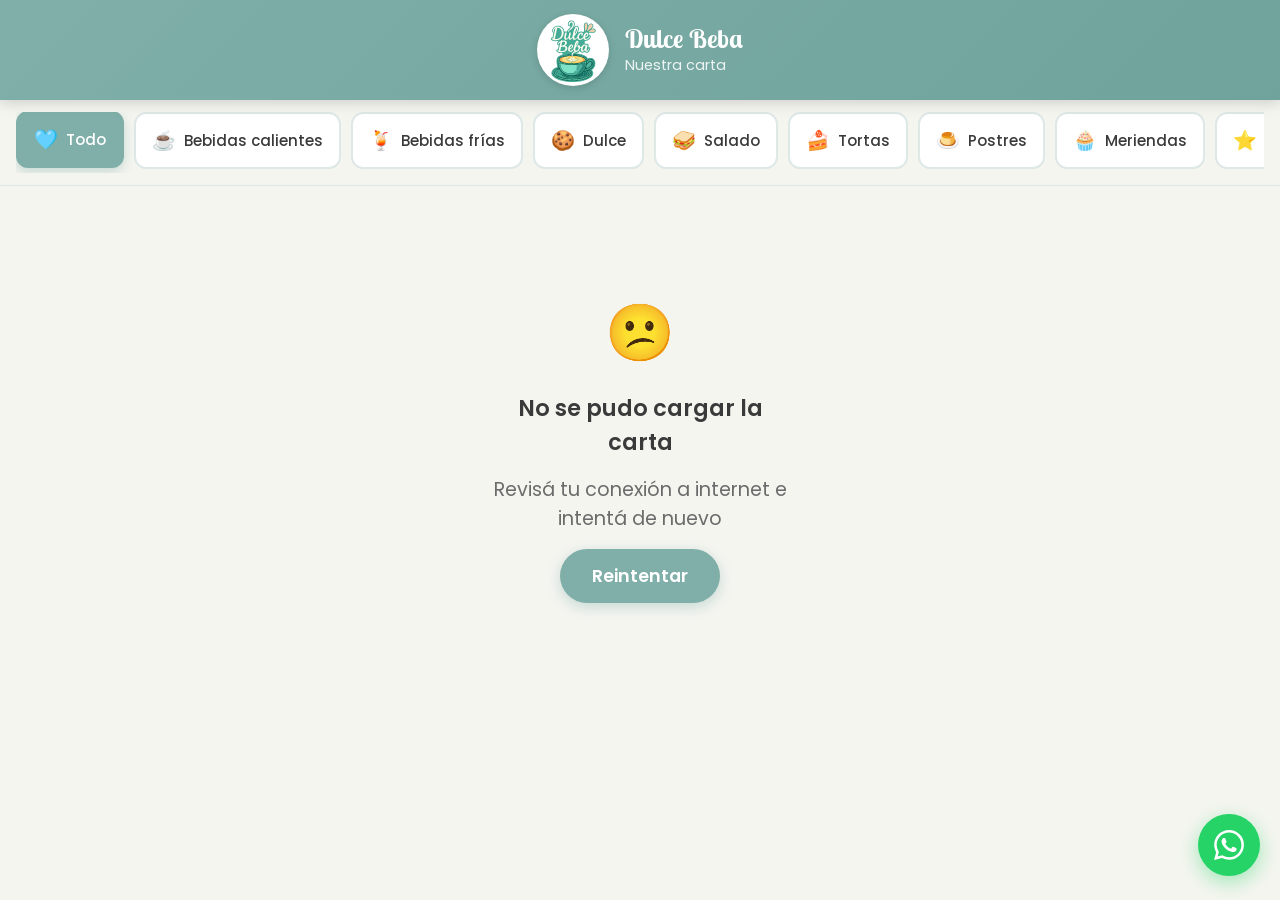
<file: index.html>
<!DOCTYPE html>
<html lang="es">
<head>
  <meta charset="UTF-8" />
  <meta name="viewport" content="width=device-width, initial-scale=1.0" />
  <link rel="icon" type="png" href="logo.svg">
  <title>Dulce Beba - Carta</title>
  <link rel="preconnect" href="https://fonts.googleapis.com">
  <link rel="preconnect" href="https://fonts.gstatic.com" crossorigin>
  <link href="https://fonts.googleapis.com/css2?family=Poppins:wght@400;500;600;700&display=swap" rel="stylesheet">
  <link href="https://fonts.googleapis.com/css2?family=Lobster+Two:ital,wght@0,400;0,700;1,400;1,700&family=Playwrite+GB+J+Guides:ital@0;1&display=swap" rel="stylesheet">
  <link href="styleam.css" rel="stylesheet">
  <script src="config.js"></script>
</head>
<body>

<header class="header" id="header">
  <div class="logo-wrap">
    <img src="logo.svg" alt="Dulce Beba" id="logo-img" style="opacity:0; transition:opacity 0.3s" onload="this.style.opacity=1" onerror="this.style.display='none'; document.getElementById('logo-fallback').style.display='block'">
    <!--
    <img src="logo.svg" alt="Dulce Beba" id="logo-img" onerror="this.style.display='none'; document.getElementById('logo-fallback').style.display='block'">
    -->
    <span class="logo-fallback" id="logo-fallback" style="display:none">☕</span>
  </div>
  <div class="header-text">
    <h1>Dulce Beba</h1>
    <p>Nuestra carta</p>
  </div>
</header>

<div class="filter-bar" id="filterBar">
  <div class="filters" id="filters">
    <button class="filter-btn active" data-cat="all" onclick="setFilter(this)">
      <span class="filter-emoji">🩵</span> Todo
    </button>
    <button class="filter-btn" data-cat="bebidas_calientes" onclick="setFilter(this)">
      <span class="filter-emoji">☕</span> Bebidas calientes
    </button>
    <button class="filter-btn" data-cat="bebidas_frias" onclick="setFilter(this)">
      <span class="filter-emoji">🍹</span> Bebidas frías
    </button>
    <button class="filter-btn" data-cat="dulces" onclick="setFilter(this)">
      <span class="filter-emoji">🍪</span> Dulce
    </button>
    <button class="filter-btn" data-cat="salados" onclick="setFilter(this)">
      <span class="filter-emoji">🥪</span> Salado
    </button>
    <button class="filter-btn" data-cat="tortas" onclick="setFilter(this)">
      <span class="filter-emoji">🍰</span> Tortas
    </button>
    <button class="filter-btn" data-cat="postres" onclick="setFilter(this)">
      <span class="filter-emoji">🍮</span> Postres
    </button>
    <button class="filter-btn" data-cat="meriendas" onclick="setFilter(this)">
      <span class="filter-emoji">🧁</span> Meriendas
    </button>
    <button class="filter-btn" data-cat="eventos" onclick="setFilter(this)">
      <span class="filter-emoji">⭐</span> Eventos
    </button>
  </div>
</div>

<div class="container">
  <div id="cat-heading" class="cat-heading" style="display:none">
    <span class="cat-emoji" id="cat-emoji"></span>
    <h2 id="cat-title"></h2>
  </div>
  <div id="menu"></div>
</div>

<div class="floating-buttons">
  <button class="fab fab-top" id="scrollTopBtn" aria-label="Volver arriba" onclick="window.scrollTo({top:0,behavior:'smooth'})">
    <svg width="22" height="22" viewBox="0 0 24 24" fill="none">
      <path d="M6 14L12 8L18 14" stroke="white" stroke-width="2.5" stroke-linecap="round" stroke-linejoin="round"/>
    </svg>
  </button>
  <a class="fab fab-wa" href="https://wa.me/598095662193" target="_blank" rel="noopener" aria-label="Contactar por WhatsApp">
    <svg xmlns="http://www.w3.org/2000/svg" width="30" height="30" viewBox="0 0 24 24" fill="white">
      <path d="M17.472 14.382c-.297-.149-1.758-.867-2.03-.967-.273-.099-.471-.148-.67.15-.197.297-.767.966-.94 1.164-.173.199-.347.223-.644.075-.297-.15-1.255-.463-2.39-1.475-.883-.788-1.48-1.761-1.653-2.059-.173-.297-.018-.458.13-.606.134-.133.298-.347.446-.52.149-.174.198-.298.298-.497.099-.198.05-.371-.025-.52-.075-.149-.669-1.612-.916-2.207-.242-.579-.487-.5-.669-.51-.173-.008-.371-.01-.57-.01-.198 0-.52.074-.792.372-.272.297-1.04 1.016-1.04 2.479 0 1.462 1.065 2.875 1.213 3.074.149.198 2.096 3.2 5.077 4.487.709.306 1.262.489 1.694.625.712.227 1.36.195 1.871.118.571-.085 1.758-.719 2.006-1.413.248-.694.248-1.289.173-1.413-.074-.124-.272-.198-.57-.347m-5.421 7.403h-.004a9.87 9.87 0 01-5.031-1.378l-.361-.214-3.741.982.998-3.648-.235-.374a9.86 9.86 0 01-1.51-5.26c.001-5.45 4.436-9.884 9.888-9.884 2.64 0 5.122 1.03 6.988 2.898a9.825 9.825 0 012.893 6.994c-.003 5.45-4.437 9.884-9.885 9.884m8.413-18.297A11.815 11.815 0 0012.05 0C5.495 0 .16 5.335.157 11.892c0 2.096.547 4.142 1.588 5.945L.057 24l6.305-1.654a11.882 11.882 0 005.683 1.448h.005c6.554 0 11.89-5.335 11.893-11.893a11.821 11.821 0 00-3.48-8.413z"/>
    </svg>
  </a>
</div>

<script>
  const SHEET_URL = API_PROD; 
    //"https://docs.google.com/spreadsheets/d/e/2PACX-1vRuSw5jl4qGH2GTE_zvE_nDHqKULbK5XH0Wl0Dpl4OoJQNSDYs7DHX5AdNTmhl8ukGuThXrzKddE58m/pub?output=csv";
    //"https://docs.google.com/spreadsheets/d/e/1u92Ch5ZnbxGypIERHey81kau8gi0tzSjFyWegdhSHv4/pub?output=csv";
    //"https://docs.google.com/spreadsheets/d/e/2PACX-1vQfvjGjPA_YlkgQs2uyZqp3jHWE0FpPVlSm4iIELBFbP0ycryTnNBLF5yluwnNBhzJEJMTeAEYraAQ0/pub?output=csv";

  const CAT_INFO = {
    all:               { emoji: "🩵", label: "Todo" },
    bebidas_calientes: { emoji: "☕",  label: "Bebidas calientes" },
    bebidas_frias:     { emoji: "🍹", label: "Bebidas frías" },
    dulces:            { emoji: "🍪", label: "Dulce" },
    salados:           { emoji: "🥪", label: "Salado" },
    tortas:            { emoji: "🍰", label: "Tortas" },
    postres:           { emoji: "🍮", label: "Postres" },
    meriendas:         { emoji: "🧁", label: "Meriendas" },
    eventos:           { emoji: "⭐", label: "Eventos" },
  };

  let allItems = [];
  let activeFilter = "all";

  // ── Load data ──
  async function loadData() {
    showLoading();
    try {
      const res = await fetch(SHEET_URL);
      const text = await res.text();
      allItems = text.split(/\r?\n/).map(row => {
        const [id, name, description, price, img, cat, cant_ventas, mostrar] = row.split(",");
        return { id, name, description, price, img, cat, cant_ventas: Number(cant_ventas) || 0, mostrar};
      }).filter(i => i.id && i.id.trim() !== "" && i.mostrar == 1);
     
      allItems = allItems.sort((a, b) => {
      
        // 1. Categoría
        const catCompare = a.cat.localeCompare(b.cat, 'es');
        if (catCompare !== 0) return catCompare;
      
        // 2. Nombre (dentro de la categoría)
        return a.name.localeCompare(b.name, 'es');
      
      });
      calculateTopProducts();
      render();
    } catch (e) {
      showError();
    }
  }

  // ── Render ──
  function render() {
    const menu = document.getElementById("menu");
    const heading = document.getElementById("cat-heading");
    const catEmoji = document.getElementById("cat-emoji");
    const catTitle = document.getElementById("cat-title");

    const filtered = activeFilter === "all"
      ? allItems
      : allItems.filter(i => i.cat === activeFilter);

    // Category heading
    if (activeFilter !== "all") {
      catEmoji.textContent = CAT_INFO[activeFilter]?.emoji || "";
      catTitle.textContent = CAT_INFO[activeFilter]?.label || "";
      heading.style.display = "flex";
    } else {
      heading.style.display = "none";
    }

    // Empty state
    if (filtered.length === 0) {
      menu.innerHTML = `
        <div class="state-box">
          <span class="state-icon">🔍</span>
          <p class="state-title">Sin productos en esta categoría</p>
        </div>`;
      return;
    }

    // Grid
    const catEmojiFn = (cat) => CAT_INFO[cat]?.emoji || "🍽️";

    menu.innerHTML = `
      <div class="grid">
        ${filtered.map(item => `
          <div class="card">
            ${topProducts.includes(item.id) ? `
              <div class="badge-hot-text"  onclick="toggleTooltip(this)">
                  🔥 Más vendido
              </div>
            ` : ""}
            ${item.img
              ? `<img class="card-img" src="${item.img}" alt="${item.name || ''}"
                    onerror="this.style.display='none'; this.nextElementSibling.style.display='flex'">`
              : ""}
            <div class="card-img-placeholder" style="display:${item.img ? 'none' : 'flex'}">
              ${catEmojiFn(item.cat)}
            </div>
            <div class="card-body">
              <div class="card-name">${item.name || ""}</div>
              ${item.description ? `<div class="card-desc">${item.description}</div>` : ""}
              <div class="card-price">$${item.price || ""}</div>
            </div>
          </div>
        `).join("")}
      </div>
      <p class="item-count">${filtered.length} ${filtered.length === 1 ? "producto" : "productos"}</p>`;
  }

  function showLoading() {
    document.getElementById("cat-heading").style.display = "none";
    document.getElementById("menu").innerHTML = `
      <div class="state-box">
        <div class="spinner"></div>
        <p>Cargando carta...</p>
      </div>`;
  }

  function showError() {
    document.getElementById("menu").innerHTML = `
      <div class="state-box">
        <span class="state-icon">😕</span>
        <p class="state-title">No se pudo cargar la carta</p>
        <p>Revisá tu conexión a internet e intentá de nuevo</p>
        <button class="retry-btn" onclick="loadData()">Reintentar</button>
      </div>`;
  }

  // ── Filter ──
  function setFilter(btn) {
    document.querySelectorAll(".filter-btn").forEach(b => b.classList.remove("active"));
    btn.classList.add("active");
    activeFilter = btn.dataset.cat;
    calculateTopProducts();
    render();
    window.scrollTo({ top: 0, behavior: "smooth" });
  }

  // ── Header shrink on scroll ──
  const header = document.getElementById("header");
  const scrollTopBtn = document.getElementById("scrollTopBtn");

  window.addEventListener("scroll", () => {
    if (window.scrollY > 60) {
      header.classList.add("small");
    } else {
      header.classList.remove("small");
    }
    if (window.scrollY > 250) {
      scrollTopBtn.classList.add("show");
    } else {
      scrollTopBtn.classList.remove("show");
    }
  }, { passive: true });
  let topProducts = [];
  
  function calculateTopProducts() {
    topProducts = [...allItems]
      .sort((a, b) => b.cant_ventas - a.cant_ventas)
      .slice(0, 5)
      .map(p => p.id);
  }
  function toggleTooltip(el) {
    const tooltip = el.querySelector(".tooltip");
  
    if (tooltip.style.display === "block") {
      tooltip.style.display = "none";
    } else {
      document.querySelectorAll(".tooltip").forEach(t => t.style.display = "none");
      tooltip.style.display = "block";
  
      setTimeout(() => {
        tooltip.style.display = "none";
      }, 2000);
    }
  }
  loadData();
  
</script>

</body>
</html>
</file>
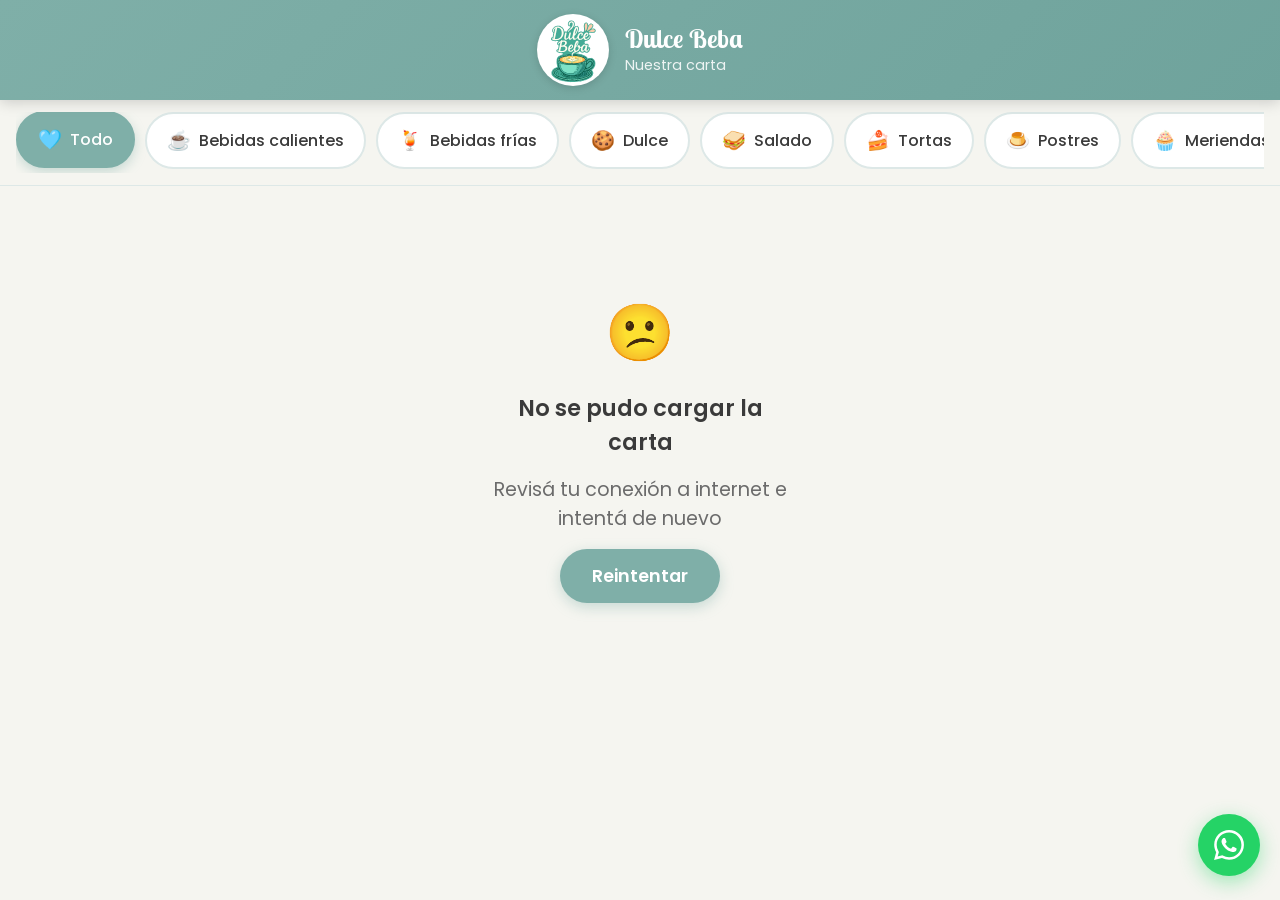
<file: test.html>
<!DOCTYPE html>
<html lang="es">
<head>
  <meta charset="UTF-8" />
  <meta name="viewport" content="width=device-width, initial-scale=1.0" />
  <link rel="icon" type="png" href="logo.svg">
  <title>Dulce Beba - Carta</title>
  <link rel="preconnect" href="https://fonts.googleapis.com">
  <link rel="preconnect" href="https://fonts.gstatic.com" crossorigin>
  <link href="https://fonts.googleapis.com/css2?family=Poppins:wght@400;500;600;700&display=swap" rel="stylesheet">
  <link href="https://fonts.googleapis.com/css2?family=Lobster+Two:ital,wght@0,400;0,700;1,400;1,700&family=Playwrite+GB+J+Guides:ital@0;1&display=swap" rel="stylesheet">
  <link href="style.css" rel="stylesheet">
  <script src="config.js"></script>
</head>
<body>

<header class="header" id="header">
  <div class="logo-wrap">
    <img src="logo.svg" alt="Dulce Beba" id="logo-img" style="opacity:0; transition:opacity 0.3s" onload="this.style.opacity=1" onerror="this.style.display='none'; document.getElementById('logo-fallback').style.display='block'">
    <!--
    <img src="logo.svg" alt="Dulce Beba" id="logo-img" onerror="this.style.display='none'; document.getElementById('logo-fallback').style.display='block'">
    -->
    <span class="logo-fallback" id="logo-fallback" style="display:none">☕</span>
  </div>
  <div class="header-text">
    <h1>Dulce Beba</h1>
    <p>Nuestra carta</p>
  </div>
</header>

<div class="filter-bar" id="filterBar">
  <div class="filters" id="filters">
    <button class="filter-btn active" data-cat="all" onclick="setFilter(this)">
      <span class="filter-emoji">🩵</span> Todo
    </button>
    <button class="filter-btn" data-cat="bebidas_calientes" onclick="setFilter(this)">
      <span class="filter-emoji">☕</span> Bebidas calientes
    </button>
    <button class="filter-btn" data-cat="bebidas_frias" onclick="setFilter(this)">
      <span class="filter-emoji">🍹</span> Bebidas frías
    </button>
    <button class="filter-btn" data-cat="dulces" onclick="setFilter(this)">
      <span class="filter-emoji">🍪</span> Dulce
    </button>
    <button class="filter-btn" data-cat="salados" onclick="setFilter(this)">
      <span class="filter-emoji">🥪</span> Salado
    </button>
    <button class="filter-btn" data-cat="tortas" onclick="setFilter(this)">
      <span class="filter-emoji">🍰</span> Tortas
    </button>
    <button class="filter-btn" data-cat="postres" onclick="setFilter(this)">
      <span class="filter-emoji">🍮</span> Postres
    </button>
    <button class="filter-btn" data-cat="meriendas" onclick="setFilter(this)">
      <span class="filter-emoji">🧁</span> Meriendas
    </button>
    <button class="filter-btn" data-cat="eventos" onclick="setFilter(this)">
      <span class="filter-emoji">⭐</span> Eventos
    </button>
  </div>
</div>

<div class="container">
  <div id="cat-heading" class="cat-heading" style="display:none">
    <span class="cat-emoji" id="cat-emoji"></span>
    <h2 id="cat-title"></h2>
  </div>
  <div id="menu"></div>
</div>

<div class="floating-buttons">
  <button class="fab fab-top" id="scrollTopBtn" aria-label="Volver arriba" onclick="window.scrollTo({top:0,behavior:'smooth'})">
    <svg width="22" height="22" viewBox="0 0 24 24" fill="none">
      <path d="M6 14L12 8L18 14" stroke="white" stroke-width="2.5" stroke-linecap="round" stroke-linejoin="round"/>
    </svg>
  </button>
  <a class="fab fab-wa" href="https://wa.me/598095662193" target="_blank" rel="noopener" aria-label="Contactar por WhatsApp">
    <svg xmlns="http://www.w3.org/2000/svg" width="30" height="30" viewBox="0 0 24 24" fill="white">
      <path d="M17.472 14.382c-.297-.149-1.758-.867-2.03-.967-.273-.099-.471-.148-.67.15-.197.297-.767.966-.94 1.164-.173.199-.347.223-.644.075-.297-.15-1.255-.463-2.39-1.475-.883-.788-1.48-1.761-1.653-2.059-.173-.297-.018-.458.13-.606.134-.133.298-.347.446-.52.149-.174.198-.298.298-.497.099-.198.05-.371-.025-.52-.075-.149-.669-1.612-.916-2.207-.242-.579-.487-.5-.669-.51-.173-.008-.371-.01-.57-.01-.198 0-.52.074-.792.372-.272.297-1.04 1.016-1.04 2.479 0 1.462 1.065 2.875 1.213 3.074.149.198 2.096 3.2 5.077 4.487.709.306 1.262.489 1.694.625.712.227 1.36.195 1.871.118.571-.085 1.758-.719 2.006-1.413.248-.694.248-1.289.173-1.413-.074-.124-.272-.198-.57-.347m-5.421 7.403h-.004a9.87 9.87 0 01-5.031-1.378l-.361-.214-3.741.982.998-3.648-.235-.374a9.86 9.86 0 01-1.51-5.26c.001-5.45 4.436-9.884 9.888-9.884 2.64 0 5.122 1.03 6.988 2.898a9.825 9.825 0 012.893 6.994c-.003 5.45-4.437 9.884-9.885 9.884m8.413-18.297A11.815 11.815 0 0012.05 0C5.495 0 .16 5.335.157 11.892c0 2.096.547 4.142 1.588 5.945L.057 24l6.305-1.654a11.882 11.882 0 005.683 1.448h.005c6.554 0 11.89-5.335 11.893-11.893a11.821 11.821 0 00-3.48-8.413z"/>
    </svg>
  </a>
</div>

<script>
  const SHEET_URL = API_DESA; 
    //"https://docs.google.com/spreadsheets/d/e/2PACX-1vRuSw5jl4qGH2GTE_zvE_nDHqKULbK5XH0Wl0Dpl4OoJQNSDYs7DHX5AdNTmhl8ukGuThXrzKddE58m/pub?output=csv";
    //"https://docs.google.com/spreadsheets/d/e/1u92Ch5ZnbxGypIERHey81kau8gi0tzSjFyWegdhSHv4/pub?output=csv";
    //"https://docs.google.com/spreadsheets/d/e/2PACX-1vQfvjGjPA_YlkgQs2uyZqp3jHWE0FpPVlSm4iIELBFbP0ycryTnNBLF5yluwnNBhzJEJMTeAEYraAQ0/pub?output=csv";

  const CAT_INFO = {
    all:               { emoji: "🩵", label: "Todo" },
    bebidas_calientes: { emoji: "☕",  label: "Bebidas calientes" },
    bebidas_frias:     { emoji: "🍹", label: "Bebidas frías" },
    dulces:            { emoji: "🍪", label: "Dulce" },
    salados:           { emoji: "🥪", label: "Salado" },
    tortas:            { emoji: "🍰", label: "Tortas" },
    postres:           { emoji: "🍮", label: "Postres" },
    meriendas:         { emoji: "🧁", label: "Meriendas" },
    eventos:           { emoji: "⭐", label: "Eventos" },
  };

  let allItems = [];
  let activeFilter = "all";

  // ── Load data ──
  async function loadData() {
    showLoading();
    try {
      const res = await fetch(SHEET_URL);
      const text = await res.text();
      allItems = text.split(/\r?\n/).map(row => {
        const [id, name, description, price, img, cat, cant_ventas, mostrar] = row.split(",");
        return { id, name, description, price, img, cat, cant_ventas: Number(cant_ventas) || 0, mostrar};
      }).filter(i => i.id && i.id.trim() !== "" && i.mostrar == 1);
     
      allItems = allItems.sort((a, b) => {
      
        // 1. Categoría
        const catCompare = a.cat.localeCompare(b.cat, 'es');
        if (catCompare !== 0) return catCompare;
      
        // 2. Nombre (dentro de la categoría)
        return a.name.localeCompare(b.name, 'es');
      
      });
      calculateTopProducts();
      render();
    } catch (e) {
      showError();
    }
  }

  // ── Render ──
  function render() {
    const menu = document.getElementById("menu");
    const heading = document.getElementById("cat-heading");
    const catEmoji = document.getElementById("cat-emoji");
    const catTitle = document.getElementById("cat-title");

    const filtered = activeFilter === "all"
      ? allItems
      : allItems.filter(i => i.cat === activeFilter);

    // Category heading
    if (activeFilter !== "all") {
      catEmoji.textContent = CAT_INFO[activeFilter]?.emoji || "";
      catTitle.textContent = CAT_INFO[activeFilter]?.label || "";
      heading.style.display = "flex";
    } else {
      heading.style.display = "none";
    }

    // Empty state
    if (filtered.length === 0) {
      menu.innerHTML = `
        <div class="state-box">
          <span class="state-icon">🔍</span>
          <p class="state-title">Sin productos en esta categoría</p>
        </div>`;
      return;
    }

    // Grid
    const catEmojiFn = (cat) => CAT_INFO[cat]?.emoji || "🍽️";

    menu.innerHTML = `
      <div class="grid">
        ${filtered.map(item => `
          <div class="card">
            ${topProducts.includes(item.id) ? `
              <div class="badge-hot-text"  onclick="toggleTooltip(this)">
                  🔥 Más vendido
              </div>
            ` : ""}
            ${item.img
              ? `<img class="card-img" src="${item.img}" alt="${item.name || ''}"
                    onerror="this.style.display='none'; this.nextElementSibling.style.display='flex'">`
              : ""}
            <div class="card-img-placeholder" style="display:${item.img ? 'none' : 'flex'}">
              ${catEmojiFn(item.cat)}
            </div>
            <div class="card-body">
              <div class="card-name">${item.name || ""}</div>
              ${item.description ? `<div class="card-desc">${item.description}</div>` : ""}
              <div class="card-price">$${item.price || ""}</div>
            </div>
          </div>
        `).join("")}
      </div>
      <p class="item-count">${filtered.length} ${filtered.length === 1 ? "producto" : "productos"}</p>`;
  }

  function showLoading() {
    document.getElementById("cat-heading").style.display = "none";
    document.getElementById("menu").innerHTML = `
      <div class="state-box">
        <div class="spinner"></div>
        <p>Cargando carta...</p>
      </div>`;
  }

  function showError() {
    document.getElementById("menu").innerHTML = `
      <div class="state-box">
        <span class="state-icon">😕</span>
        <p class="state-title">No se pudo cargar la carta</p>
        <p>Revisá tu conexión a internet e intentá de nuevo</p>
        <button class="retry-btn" onclick="loadData()">Reintentar</button>
      </div>`;
  }

  // ── Filter ──
  function setFilter(btn) {
    document.querySelectorAll(".filter-btn").forEach(b => b.classList.remove("active"));
    btn.classList.add("active");
    activeFilter = btn.dataset.cat;
    calculateTopProducts();
    render();
    window.scrollTo({ top: 0, behavior: "smooth" });
  }

  // ── Header shrink on scroll ──
  const header = document.getElementById("header");
  const scrollTopBtn = document.getElementById("scrollTopBtn");

  window.addEventListener("scroll", () => {
    if (window.scrollY > 60) {
      header.classList.add("small");
    } else {
      header.classList.remove("small");
    }
    if (window.scrollY > 250) {
      scrollTopBtn.classList.add("show");
    } else {
      scrollTopBtn.classList.remove("show");
    }
  }, { passive: true });
  let topProducts = [];
  
  function calculateTopProducts() {
    topProducts = [...allItems]
      .sort((a, b) => b.cant_ventas - a.cant_ventas)
      .slice(0, 5)
      .map(p => p.id);
  }
  function toggleTooltip(el) {
    const tooltip = el.querySelector(".tooltip");
  
    if (tooltip.style.display === "block") {
      tooltip.style.display = "none";
    } else {
      document.querySelectorAll(".tooltip").forEach(t => t.style.display = "none");
      tooltip.style.display = "block";
  
      setTimeout(() => {
        tooltip.style.display = "none";
      }, 2000);
    }
  }
  loadData();
  
</script>

</body>
</html>
</file>
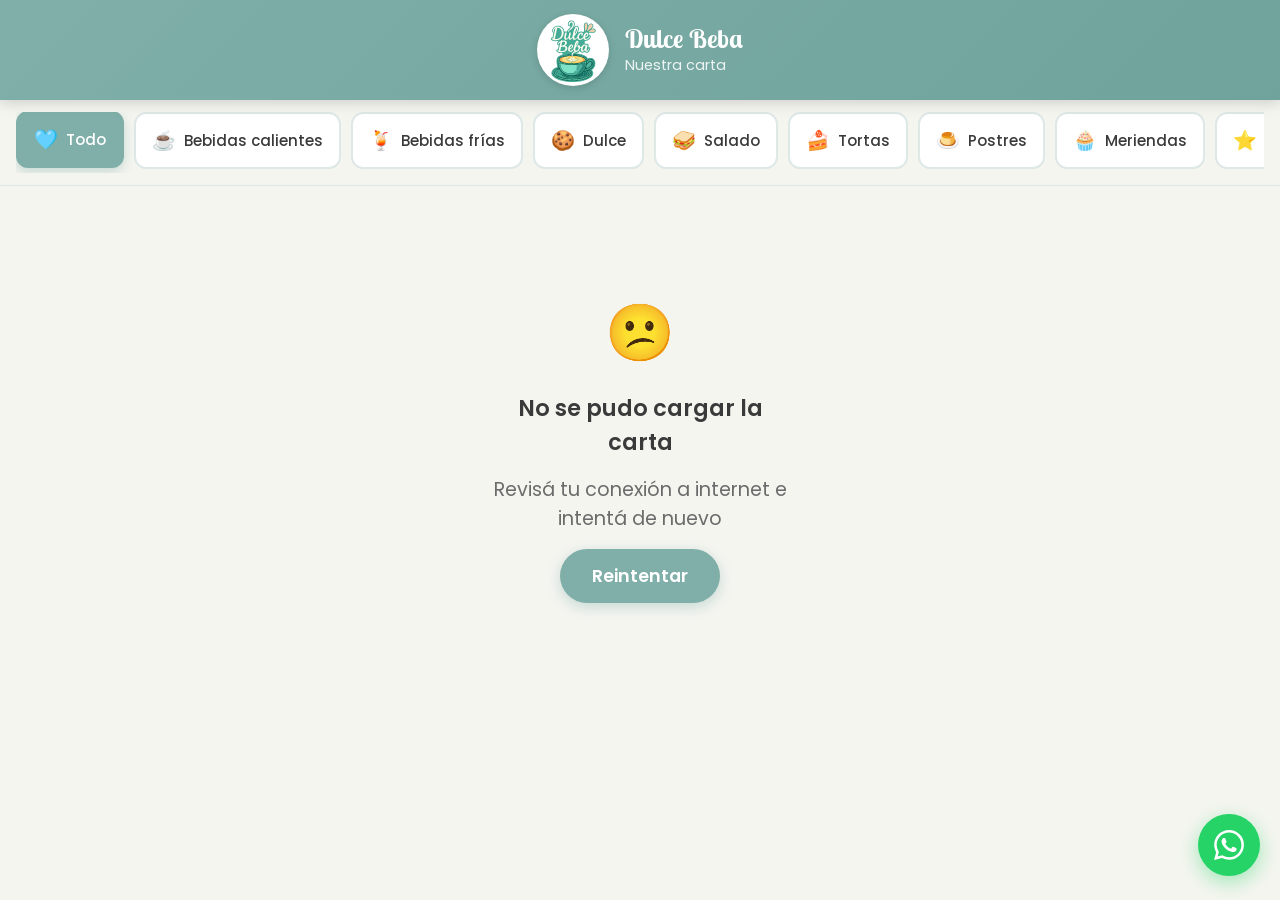
<file: testam.html>
<!DOCTYPE html>
<html lang="es">
<head>
  <meta charset="UTF-8" />
  <meta name="viewport" content="width=device-width, initial-scale=1.0" />
  <link rel="icon" type="png" href="logo.svg">
  <title>Dulce Beba - Carta</title>
  <link rel="preconnect" href="https://fonts.googleapis.com">
  <link rel="preconnect" href="https://fonts.gstatic.com" crossorigin>
  <link href="https://fonts.googleapis.com/css2?family=Poppins:wght@400;500;600;700&display=swap" rel="stylesheet">
  <link href="https://fonts.googleapis.com/css2?family=Lobster+Two:ital,wght@0,400;0,700;1,400;1,700&family=Playwrite+GB+J+Guides:ital@0;1&display=swap" rel="stylesheet">
  <link href="styleam.css" rel="stylesheet">
  <script src="config.js"></script>
</head>
<body>

<header class="header" id="header">
  <div class="logo-wrap">
    <img src="logo.svg" alt="Dulce Beba" id="logo-img" style="opacity:0; transition:opacity 0.3s" onload="this.style.opacity=1" onerror="this.style.display='none'; document.getElementById('logo-fallback').style.display='block'">
    <!--
    <img src="logo.svg" alt="Dulce Beba" id="logo-img" onerror="this.style.display='none'; document.getElementById('logo-fallback').style.display='block'">
    -->
    <span class="logo-fallback" id="logo-fallback" style="display:none">☕</span>
  </div>
  <div class="header-text">
    <h1>Dulce Beba</h1>
    <p>Nuestra carta</p>
  </div>
</header>

<div class="filter-bar" id="filterBar">
  <div class="filters" id="filters">
    <button class="filter-btn active" data-cat="all" onclick="setFilter(this)">
      <span class="filter-emoji">🩵</span> Todo
    </button>
    <button class="filter-btn" data-cat="bebidas_calientes" onclick="setFilter(this)">
      <span class="filter-emoji">☕</span> Bebidas calientes
    </button>
    <button class="filter-btn" data-cat="bebidas_frias" onclick="setFilter(this)">
      <span class="filter-emoji">🍹</span> Bebidas frías
    </button>
    <button class="filter-btn" data-cat="dulces" onclick="setFilter(this)">
      <span class="filter-emoji">🍪</span> Dulce
    </button>
    <button class="filter-btn" data-cat="salados" onclick="setFilter(this)">
      <span class="filter-emoji">🥪</span> Salado
    </button>
    <button class="filter-btn" data-cat="tortas" onclick="setFilter(this)">
      <span class="filter-emoji">🍰</span> Tortas
    </button>
    <button class="filter-btn" data-cat="postres" onclick="setFilter(this)">
      <span class="filter-emoji">🍮</span> Postres
    </button>
    <button class="filter-btn" data-cat="meriendas" onclick="setFilter(this)">
      <span class="filter-emoji">🧁</span> Meriendas
    </button>
    <button class="filter-btn" data-cat="eventos" onclick="setFilter(this)">
      <span class="filter-emoji">⭐</span> Eventos
    </button>
  </div>
</div>

<div class="container">
  <div id="cat-heading" class="cat-heading" style="display:none">
    <span class="cat-emoji" id="cat-emoji"></span>
    <h2 id="cat-title"></h2>
  </div>
  <div id="menu"></div>
</div>

<div class="floating-buttons">
  <button class="fab fab-top" id="scrollTopBtn" aria-label="Volver arriba" onclick="window.scrollTo({top:0,behavior:'smooth'})">
    <svg width="22" height="22" viewBox="0 0 24 24" fill="none">
      <path d="M6 14L12 8L18 14" stroke="white" stroke-width="2.5" stroke-linecap="round" stroke-linejoin="round"/>
    </svg>
  </button>
  <a class="fab fab-wa" href="https://wa.me/598095662193" target="_blank" rel="noopener" aria-label="Contactar por WhatsApp">
    <svg xmlns="http://www.w3.org/2000/svg" width="30" height="30" viewBox="0 0 24 24" fill="white">
      <path d="M17.472 14.382c-.297-.149-1.758-.867-2.03-.967-.273-.099-.471-.148-.67.15-.197.297-.767.966-.94 1.164-.173.199-.347.223-.644.075-.297-.15-1.255-.463-2.39-1.475-.883-.788-1.48-1.761-1.653-2.059-.173-.297-.018-.458.13-.606.134-.133.298-.347.446-.52.149-.174.198-.298.298-.497.099-.198.05-.371-.025-.52-.075-.149-.669-1.612-.916-2.207-.242-.579-.487-.5-.669-.51-.173-.008-.371-.01-.57-.01-.198 0-.52.074-.792.372-.272.297-1.04 1.016-1.04 2.479 0 1.462 1.065 2.875 1.213 3.074.149.198 2.096 3.2 5.077 4.487.709.306 1.262.489 1.694.625.712.227 1.36.195 1.871.118.571-.085 1.758-.719 2.006-1.413.248-.694.248-1.289.173-1.413-.074-.124-.272-.198-.57-.347m-5.421 7.403h-.004a9.87 9.87 0 01-5.031-1.378l-.361-.214-3.741.982.998-3.648-.235-.374a9.86 9.86 0 01-1.51-5.26c.001-5.45 4.436-9.884 9.888-9.884 2.64 0 5.122 1.03 6.988 2.898a9.825 9.825 0 012.893 6.994c-.003 5.45-4.437 9.884-9.885 9.884m8.413-18.297A11.815 11.815 0 0012.05 0C5.495 0 .16 5.335.157 11.892c0 2.096.547 4.142 1.588 5.945L.057 24l6.305-1.654a11.882 11.882 0 005.683 1.448h.005c6.554 0 11.89-5.335 11.893-11.893a11.821 11.821 0 00-3.48-8.413z"/>
    </svg>
  </a>
</div>

<script>
  const SHEET_URL = API_DESA; 
    //"https://docs.google.com/spreadsheets/d/e/2PACX-1vRuSw5jl4qGH2GTE_zvE_nDHqKULbK5XH0Wl0Dpl4OoJQNSDYs7DHX5AdNTmhl8ukGuThXrzKddE58m/pub?output=csv";
    //"https://docs.google.com/spreadsheets/d/e/1u92Ch5ZnbxGypIERHey81kau8gi0tzSjFyWegdhSHv4/pub?output=csv";
    //"https://docs.google.com/spreadsheets/d/e/2PACX-1vQfvjGjPA_YlkgQs2uyZqp3jHWE0FpPVlSm4iIELBFbP0ycryTnNBLF5yluwnNBhzJEJMTeAEYraAQ0/pub?output=csv";

  const CAT_INFO = {
    all:               { emoji: "🩵", label: "Todo" },
    bebidas_calientes: { emoji: "☕",  label: "Bebidas calientes" },
    bebidas_frias:     { emoji: "🍹", label: "Bebidas frías" },
    dulces:            { emoji: "🍪", label: "Dulce" },
    salados:           { emoji: "🥪", label: "Salado" },
    tortas:            { emoji: "🍰", label: "Tortas" },
    postres:           { emoji: "🍮", label: "Postres" },
    meriendas:         { emoji: "🧁", label: "Meriendas" },
    eventos:           { emoji: "⭐", label: "Eventos" },
  };

  let allItems = [];
  let activeFilter = "all";

  // ── Load data ──
  async function loadData() {
    showLoading();
    try {
      const res = await fetch(SHEET_URL);
      const text = await res.text();
      allItems = text.split(/\r?\n/).map(row => {
        const [id, name, description, price, img, cat, cant_ventas, mostrar] = row.split(",");
        return { id, name, description, price, img, cat, cant_ventas: Number(cant_ventas) || 0, mostrar};
      }).filter(i => i.id && i.id.trim() !== "" && i.mostrar == 1);
     
      allItems = allItems.sort((a, b) => {
      
        // 1. Categoría
        const catCompare = a.cat.localeCompare(b.cat, 'es');
        if (catCompare !== 0) return catCompare;
      
        // 2. Nombre (dentro de la categoría)
        return a.name.localeCompare(b.name, 'es');
      
      });
      calculateTopProducts();
      render();
    } catch (e) {
      showError();
    }
  }

  // ── Render ──
  function render() {
    const menu = document.getElementById("menu");
    const heading = document.getElementById("cat-heading");
    const catEmoji = document.getElementById("cat-emoji");
    const catTitle = document.getElementById("cat-title");

    const filtered = activeFilter === "all"
      ? allItems
      : allItems.filter(i => i.cat === activeFilter);

    // Category heading
    if (activeFilter !== "all") {
      catEmoji.textContent = CAT_INFO[activeFilter]?.emoji || "";
      catTitle.textContent = CAT_INFO[activeFilter]?.label || "";
      heading.style.display = "flex";
    } else {
      heading.style.display = "none";
    }

    // Empty state
    if (filtered.length === 0) {
      menu.innerHTML = `
        <div class="state-box">
          <span class="state-icon">🔍</span>
          <p class="state-title">Sin productos en esta categoría</p>
        </div>`;
      return;
    }

    // Grid
    const catEmojiFn = (cat) => CAT_INFO[cat]?.emoji || "🍽️";

    menu.innerHTML = `
      <div class="grid">
        ${filtered.map(item => `
          <div class="card">
            ${topProducts.includes(item.id) ? `
              <div class="badge-hot-text"  onclick="toggleTooltip(this)">
                  🔥 Más vendido
              </div>
            ` : ""}
            ${item.img
              ? `<img class="card-img" src="${item.img}" alt="${item.name || ''}"
                    onerror="this.style.display='none'; this.nextElementSibling.style.display='flex'">`
              : ""}
            <div class="card-img-placeholder" style="display:${item.img ? 'none' : 'flex'}">
              ${catEmojiFn(item.cat)}
            </div>
            <div class="card-body">
              <div class="card-name">${item.name || ""}</div>
              ${item.description ? `<div class="card-desc">${item.description}</div>` : ""}
              <div class="card-price">$${item.price || ""}</div>
            </div>
          </div>
        `).join("")}
      </div>
      <p class="item-count">${filtered.length} ${filtered.length === 1 ? "producto" : "productos"}</p>`;
  }

  function showLoading() {
    document.getElementById("cat-heading").style.display = "none";
    document.getElementById("menu").innerHTML = `
      <div class="state-box">
        <div class="spinner"></div>
        <p>Cargando carta...</p>
      </div>`;
  }

  function showError() {
    document.getElementById("menu").innerHTML = `
      <div class="state-box">
        <span class="state-icon">😕</span>
        <p class="state-title">No se pudo cargar la carta</p>
        <p>Revisá tu conexión a internet e intentá de nuevo</p>
        <button class="retry-btn" onclick="loadData()">Reintentar</button>
      </div>`;
  }

  // ── Filter ──
  function setFilter(btn) {
    document.querySelectorAll(".filter-btn").forEach(b => b.classList.remove("active"));
    btn.classList.add("active");
    activeFilter = btn.dataset.cat;
    calculateTopProducts();
    render();
    window.scrollTo({ top: 0, behavior: "smooth" });
  }

  // ── Header shrink on scroll ──
  const header = document.getElementById("header");
  const scrollTopBtn = document.getElementById("scrollTopBtn");

  window.addEventListener("scroll", () => {
    if (window.scrollY > 60) {
      header.classList.add("small");
    } else {
      header.classList.remove("small");
    }
    if (window.scrollY > 250) {
      scrollTopBtn.classList.add("show");
    } else {
      scrollTopBtn.classList.remove("show");
    }
  }, { passive: true });
  let topProducts = [];
  
  function calculateTopProducts() {
    topProducts = [...allItems]
      .sort((a, b) => b.cant_ventas - a.cant_ventas)
      .slice(0, 5)
      .map(p => p.id);
  }
  function toggleTooltip(el) {
    const tooltip = el.querySelector(".tooltip");
  
    if (tooltip.style.display === "block") {
      tooltip.style.display = "none";
    } else {
      document.querySelectorAll(".tooltip").forEach(t => t.style.display = "none");
      tooltip.style.display = "block";
  
      setTimeout(() => {
        tooltip.style.display = "none";
      }, 2000);
    }
  }
  loadData();
  
</script>

</body>
</html>
</file>
<file: styleam.css>
:root {
      --primary: #7FAFA8;
      --primary-dark: #6fa39c;
      --accent: #e8895e;
      --bg: #f5f5f0;
      --card: #ffffff;
      --text: #3a3a3a;
      --text-light: #6b6b6b;
      --border: #dde8e7;
    }

    * { box-sizing: border-box; margin: 0; padding: 0; }

    body {
      font-family: 'Poppins', sans-serif;
      background: var(--bg);
      color: var(--text);
      font-size: 18px;
    }

    /* ── HEADER ── */
    .header {
      position: sticky;
      top: 0;
      z-index: 1000;
      background: linear-gradient(135deg, var(--primary), var(--primary-dark));
      display: flex;
      justify-content: center;
      align-items: center;
      gap: 16px;
      padding: 14px 20px;
      box-shadow: 0 2px 14px rgba(0,0,0,0.18);
      transition: padding 0.3s ease;
    }

    .header.small { padding: 8px 20px; }

    .logo-wrap {
      width: 72px;
      height: 72px;
      border-radius: 50%;
      overflow: hidden;
      background: white;
      display: flex;
      align-items: center;
      justify-content: center;
      flex-shrink: 0;
      box-shadow: 0 2px 8px rgba(0,0,0,0.15);
      transition: width 0.3s ease, height 0.3s ease;
    }

    .header.small .logo-wrap { width: 50px; height: 50px; }

    .logo-wrap img {
      width: 100%;
      height: 100%;
      object-fit: cover;
    }

    .logo-fallback { font-size: 2rem; }

    .header-text { color: white; transition: opacity 0.3s ease}
    .header.small .header-text { display: none; }

    .header-text h1 { font-size: 1.6rem; font-weight: 700; line-height: 1.2; font-family: "Lobster Two", sans-serif;}
    .header-text p  { font-size: 0.9rem; opacity: 0.88; }

    /* ── FILTER BAR ── */
    .filter-bar {
      position: sticky;
      top: 100px;
      z-index: 900;
      background: var(--bg);
      border-bottom: 1px solid var(--border);
      padding: 12px 16px;
      transition: top 0.3s ease;
    }

    .header.small ~ .filter-bar { top: 66px; }

    .filters {
      display: flex;
      gap: 10px;
      overflow-x: auto;
      padding-bottom: 4px;
      scrollbar-width: none;
    }

    .filters::-webkit-scrollbar { display: none; }

    .filter-btn {
      flex-shrink: 0;
      display: flex;
      align-items: center;
      gap: 8px;
      padding: 12px 20px;
      border-radius: 50px;
      border: 2px solid var(--border);
      background: var(--card);
      color: var(--text);
      font-family: 'Poppins', sans-serif;
      font-size: 1rem;
      font-weight: 500;
      cursor: pointer;
      transition: all 0.2s ease;
      min-height: 52px;
      white-space: nowrap;
             padding: 12px 16px;
        font-size: 15px;
        border-radius: 12px;
    }

    .filter-btn:hover {
      border-color: var(--primary);
      color: var(--primary-dark);
    }

    .filter-btn.active {
      background: var(--primary);
      border-color: var(--primary);
      color: white;
      box-shadow: 0 4px 12px rgba(127,175,168,0.4);
      transform: translateY(-1px);
    }

    .filter-emoji { font-size: 1.2rem; }

    /* ── MAIN ── */
    .container {
      max-width: 1200px;
      margin: 0 auto;
      padding: 24px 16px 100px;
    }

    .cat-heading {
      display: flex;
      align-items: center;
      gap: 12px;
      margin-bottom: 20px;
    }

    .cat-heading .cat-emoji { font-size: 2rem; }
    .cat-heading h2 { font-size: 1.6rem; font-weight: 700; }

    /* ── GRID ── */
    /* Default → mobile */
      .grid {
        display: grid;
        grid-template-columns: 1fr;
        gap: 16px;
      }
      
      /* Tablet */
      @media (min-width: 600px) {
        .grid {
          grid-template-columns: repeat(2, 1fr);
        }
      }
      
      /* Desktop */
      @media (min-width: 1024px) {
        .grid {
          grid-template-columns: repeat(3, 1fr);
        }
      }
    .card {
      background: var(--card);
      border-radius: 20px;
      overflow: hidden;
      border: 1px solid var(--border);
      box-shadow: 0 4px 14px rgba(127,175,168,0.15);
      transition: transform 0.2s ease, box-shadow 0.2s ease;
      position: relative;
    }      
      /* 🔥 Badge */
      .badge-hot {
        position: absolute;
        bottom: 8px;
        right: 8px;
        background: #ff5a3c;
        color: white;
        font-size: 14px;
        padding: 6px 8px;
        border-radius: 50%;
        cursor: pointer;
        box-shadow: 0 4px 10px rgba(0,0,0,0.2);
      }
      .badge-hot-text {
        position: absolute;
        top: 8px;
        left: 8px;
        background: #ff5a3c;
        color: white;
        font-size: 11px;
        padding: 4px 8px;
        border-radius: 20px;
        font-weight: 500;
      }
      /* Tooltip */
      .badge-hot .tooltip {
        position: absolute;
        bottom: 35px;
        right: 0;
        background: #333;
        color: #fff;
        font-size: 12px;
        padding: 6px 8px;
        border-radius: 6px;
        white-space: nowrap;
        display: none;
      }
      
      /* Desktop hover */
      @media (hover: hover) {
        .badge-hot:hover .tooltip {
          display: block;
        }
      }
    .card:hover {
      transform: translateY(-4px);
      box-shadow: 0 10px 28px rgba(127,175,168,0.28);
    }

    .card-img {
      width: 100%;
      height: 200px;
      object-fit: cover;
      display: block;
      background: #e8efee;
    }

    .card-img-placeholder {
      width: 100%;
      height: 200px;
      display: flex;
      align-items: center;
      justify-content: center;
      background: #eef4f3;
      font-size: 3.5rem;
    }

    .card-body {
      padding: 18px;
      text-align: center;
    }

    .card-name {
      font-size: 1.2rem;
      font-weight: 700;
      color: var(--text);
      margin-bottom: 6px;
      line-height: 1.3;
    }

    .card-desc {
      font-size: 1rem;
      color: var(--text-light);
      line-height: 1.5;
      margin-bottom: 10px;
      min-height: 1.5em;
    }

    .card-price {
      font-size: 1.5rem;
      font-weight: 700;
      color: var(--accent);
    }

    /* ── STATES ── */
    .state-box {
      display: flex;
      flex-direction: column;
      align-items: center;
      justify-content: center;
      padding: 80px 20px;
      gap: 16px;
      text-align: center;
    }

    .state-box .state-icon { font-size: 3.5rem; }

    .state-box p {
      font-size: 1.2rem;
      color: var(--text-light);
      max-width: 300px;
    }

    .state-box .state-title {
      font-size: 1.4rem;
      font-weight: 600;
      color: var(--text);
    }

    .spinner {
      width: 54px;
      height: 54px;
      border: 5px solid var(--border);
      border-top-color: var(--primary);
      border-radius: 50%;
      animation: spin 0.9s linear infinite;
    }

    @keyframes spin { to { transform: rotate(360deg); } }

    .retry-btn {
      padding: 14px 32px;
      border-radius: 50px;
      border: none;
      background: var(--primary);
      color: white;
      font-family: 'Poppins', sans-serif;
      font-size: 1.1rem;
      font-weight: 600;
      cursor: pointer;
      box-shadow: 0 4px 14px rgba(127,175,168,0.4);
    }

    .item-count {
      text-align: center;
      margin-top: 32px;
      font-size: 1rem;
      color: var(--text-light);
    }

    /* ── FLOATING BUTTONS ── */
    .floating-buttons {
      position: fixed;
      bottom: 24px;
      right: 20px;
      display: flex;
      flex-direction: column;
      gap: 12px;
      z-index: 999;
    }

    .fab {
      width: 62px;
      height: 62px;
      border-radius: 50%;
      display: flex;
      align-items: center;
      justify-content: center;
      border: none;
      cursor: pointer;
      box-shadow: 0 6px 20px rgba(0,0,0,0.22);
      transition: transform 0.2s ease, box-shadow 0.2s ease;
      text-decoration: none;
    }

    .fab:hover {
      transform: translateY(-3px) scale(1.06);
    }

    .fab-top {
      background: linear-gradient(135deg, var(--primary), var(--primary-dark));
      opacity: 0;
      visibility: hidden;
      transform: translateY(12px) scale(0.9);
      transition: opacity 0.3s, visibility 0.3s, transform 0.3s;
    }

    .fab-top.show {
      opacity: 1;
      visibility: visible;
      transform: translateY(0) scale(1);
    }

    .fab-top:hover { transform: translateY(-3px) scale(1.06); }

    .fab-wa {
      background: #25D366;
      box-shadow: 0 6px 20px rgba(37,211,102,0.42);
    }

    /* ── RESPONSIVE ── */
    @media (max-width: 600px) {
      body { font-size: 17px; }
      /*.grid { grid-template-columns: 1fr 1fr; gap: 12px; grid-template-columns: 1fr;}*/
      .card-img, .card-img-placeholder { height: 150px; }
      .card-body { padding: 12px; }
      .card-name { font-size: 1rem; }
      .card-price { font-size: 1.3rem; }
      .filter-btn { padding: 10px 16px; font-size: 0.95rem; min-height: 46px; }
    }
      /*
    @media (max-width: 380px) {
      .grid { grid-template-columns: 1fr; }
    }
      */
</file>
<file: style.css>
:root {
      --primary: #7FAFA8;
      --primary-dark: #6fa39c;
      --accent: #e8895e;
      --bg: #f5f5f0;
      --card: #ffffff;
      --text: #3a3a3a;
      --text-light: #6b6b6b;
      --border: #dde8e7;
    }

    * { box-sizing: border-box; margin: 0; padding: 0; }

    body {
      font-family: 'Poppins', sans-serif;
      background: var(--bg);
      color: var(--text);
      font-size: 18px;
    }

    /* ── HEADER ── */
    .header {
      position: sticky;
      top: 0;
      z-index: 1000;
      background: linear-gradient(135deg, var(--primary), var(--primary-dark));
      display: flex;
      justify-content: center;
      align-items: center;
      gap: 16px;
      padding: 14px 20px;
      box-shadow: 0 2px 14px rgba(0,0,0,0.18);
      transition: padding 0.3s ease;
    }

    .header.small { padding: 8px 20px; }

    .logo-wrap {
      width: 72px;
      height: 72px;
      border-radius: 50%;
      overflow: hidden;
      background: white;
      display: flex;
      align-items: center;
      justify-content: center;
      flex-shrink: 0;
      box-shadow: 0 2px 8px rgba(0,0,0,0.15);
      transition: width 0.3s ease, height 0.3s ease;
    }

    .header.small .logo-wrap { width: 50px; height: 50px; }

    .logo-wrap img {
      width: 100%;
      height: 100%;
      object-fit: cover;
    }

    .logo-fallback { font-size: 2rem; }

    .header-text { color: white; transition: opacity 0.3s ease}
    .header.small .header-text { display: none; }

    .header-text h1 { font-size: 1.6rem; font-weight: 700; line-height: 1.2; font-family: "Lobster Two", sans-serif;}
    .header-text p  { font-size: 0.9rem; opacity: 0.88; }

    /* ── FILTER BAR ── */
    .filter-bar {
      position: sticky;
      top: 100px;
      z-index: 900;
      background: var(--bg);
      border-bottom: 1px solid var(--border);
      padding: 12px 16px;
      transition: top 0.3s ease;
    }

    .header.small ~ .filter-bar { top: 66px; }

    .filters {
      display: flex;
      gap: 10px;
      overflow-x: auto;
      padding-bottom: 4px;
      scrollbar-width: none;
    }

    .filters::-webkit-scrollbar { display: none; }

    .filter-btn {
      flex-shrink: 0;
      display: flex;
      align-items: center;
      gap: 8px;
      padding: 12px 20px;
      border-radius: 50px;
      border: 2px solid var(--border);
      background: var(--card);
      color: var(--text);
      font-family: 'Poppins', sans-serif;
      font-size: 1rem;
      font-weight: 500;
      cursor: pointer;
      transition: all 0.2s ease;
      min-height: 52px;
      white-space: nowrap;
    }

    .filter-btn:hover {
      border-color: var(--primary);
      color: var(--primary-dark);
    }

    .filter-btn.active {
      background: var(--primary);
      border-color: var(--primary);
      color: white;
      box-shadow: 0 4px 12px rgba(127,175,168,0.4);
      transform: translateY(-1px);
    }

    .filter-emoji { font-size: 1.2rem; }

    /* ── MAIN ── */
    .container {
      max-width: 1200px;
      margin: 0 auto;
      padding: 24px 16px 100px;
    }

    .cat-heading {
      display: flex;
      align-items: center;
      gap: 12px;
      margin-bottom: 20px;
    }

    .cat-heading .cat-emoji { font-size: 2rem; }
    .cat-heading h2 { font-size: 1.6rem; font-weight: 700; }

    /* ── GRID ── */
    .grid {
      display: grid;
      grid-template-columns: repeat(auto-fill, minmax(280px, 1fr));
      gap: 20px;
    }

    .card {
      background: var(--card);
      border-radius: 20px;
      overflow: hidden;
      border: 1px solid var(--border);
      box-shadow: 0 4px 14px rgba(127,175,168,0.15);
      transition: transform 0.2s ease, box-shadow 0.2s ease;
      position: relative;
    }      
      /* 🔥 Badge */
      .badge-hot {
        position: absolute;
        bottom: 8px;
        right: 8px;
        background: #ff5a3c;
        color: white;
        font-size: 14px;
        padding: 6px 8px;
        border-radius: 50%;
        cursor: pointer;
        box-shadow: 0 4px 10px rgba(0,0,0,0.2);
      }
      .badge-hot-text {
        position: absolute;
        top: 8px;
        left: 8px;
        background: #ff5a3c;
        color: white;
        font-size: 11px;
        padding: 4px 8px;
        border-radius: 20px;
        font-weight: 500;
      }
      /* Tooltip */
      .badge-hot .tooltip {
        position: absolute;
        bottom: 35px;
        right: 0;
        background: #333;
        color: #fff;
        font-size: 12px;
        padding: 6px 8px;
        border-radius: 6px;
        white-space: nowrap;
        display: none;
      }
      
      /* Desktop hover */
      @media (hover: hover) {
        .badge-hot:hover .tooltip {
          display: block;
        }
      }
    .card:hover {
      transform: translateY(-4px);
      box-shadow: 0 10px 28px rgba(127,175,168,0.28);
    }

    .card-img {
      width: 100%;
      height: 200px;
      object-fit: cover;
      display: block;
      background: #e8efee;
    }

    .card-img-placeholder {
      width: 100%;
      height: 200px;
      display: flex;
      align-items: center;
      justify-content: center;
      background: #eef4f3;
      font-size: 3.5rem;
    }

    .card-body {
      padding: 18px;
      text-align: center;
    }

    .card-name {
      font-size: 1.2rem;
      font-weight: 700;
      color: var(--text);
      margin-bottom: 6px;
      line-height: 1.3;
    }

    .card-desc {
      font-size: 1rem;
      color: var(--text-light);
      line-height: 1.5;
      margin-bottom: 10px;
      min-height: 1.5em;
    }

    .card-price {
      font-size: 1.5rem;
      font-weight: 700;
      color: var(--accent);
    }

    /* ── STATES ── */
    .state-box {
      display: flex;
      flex-direction: column;
      align-items: center;
      justify-content: center;
      padding: 80px 20px;
      gap: 16px;
      text-align: center;
    }

    .state-box .state-icon { font-size: 3.5rem; }

    .state-box p {
      font-size: 1.2rem;
      color: var(--text-light);
      max-width: 300px;
    }

    .state-box .state-title {
      font-size: 1.4rem;
      font-weight: 600;
      color: var(--text);
    }

    .spinner {
      width: 54px;
      height: 54px;
      border: 5px solid var(--border);
      border-top-color: var(--primary);
      border-radius: 50%;
      animation: spin 0.9s linear infinite;
    }

    @keyframes spin { to { transform: rotate(360deg); } }

    .retry-btn {
      padding: 14px 32px;
      border-radius: 50px;
      border: none;
      background: var(--primary);
      color: white;
      font-family: 'Poppins', sans-serif;
      font-size: 1.1rem;
      font-weight: 600;
      cursor: pointer;
      box-shadow: 0 4px 14px rgba(127,175,168,0.4);
    }

    .item-count {
      text-align: center;
      margin-top: 32px;
      font-size: 1rem;
      color: var(--text-light);
    }

    /* ── FLOATING BUTTONS ── */
    .floating-buttons {
      position: fixed;
      bottom: 24px;
      right: 20px;
      display: flex;
      flex-direction: column;
      gap: 12px;
      z-index: 999;
    }

    .fab {
      width: 62px;
      height: 62px;
      border-radius: 50%;
      display: flex;
      align-items: center;
      justify-content: center;
      border: none;
      cursor: pointer;
      box-shadow: 0 6px 20px rgba(0,0,0,0.22);
      transition: transform 0.2s ease, box-shadow 0.2s ease;
      text-decoration: none;
    }

    .fab:hover {
      transform: translateY(-3px) scale(1.06);
    }

    .fab-top {
      background: linear-gradient(135deg, var(--primary), var(--primary-dark));
      opacity: 0;
      visibility: hidden;
      transform: translateY(12px) scale(0.9);
      transition: opacity 0.3s, visibility 0.3s, transform 0.3s;
    }

    .fab-top.show {
      opacity: 1;
      visibility: visible;
      transform: translateY(0) scale(1);
    }

    .fab-top:hover { transform: translateY(-3px) scale(1.06); }

    .fab-wa {
      background: #25D366;
      box-shadow: 0 6px 20px rgba(37,211,102,0.42);
    }

    /* ── RESPONSIVE ── */
    @media (max-width: 600px) {
      body { font-size: 17px; }
      .grid { grid-template-columns: 1fr 1fr; gap: 12px; }
      .card-img, .card-img-placeholder { height: 150px; }
      .card-body { padding: 12px; }
      .card-name { font-size: 1rem; }
      .card-price { font-size: 1.3rem; }
      .filter-btn { padding: 10px 16px; font-size: 0.95rem; min-height: 46px; }
    }

    @media (max-width: 380px) {
      .grid { grid-template-columns: 1fr; }
    }
</file>
